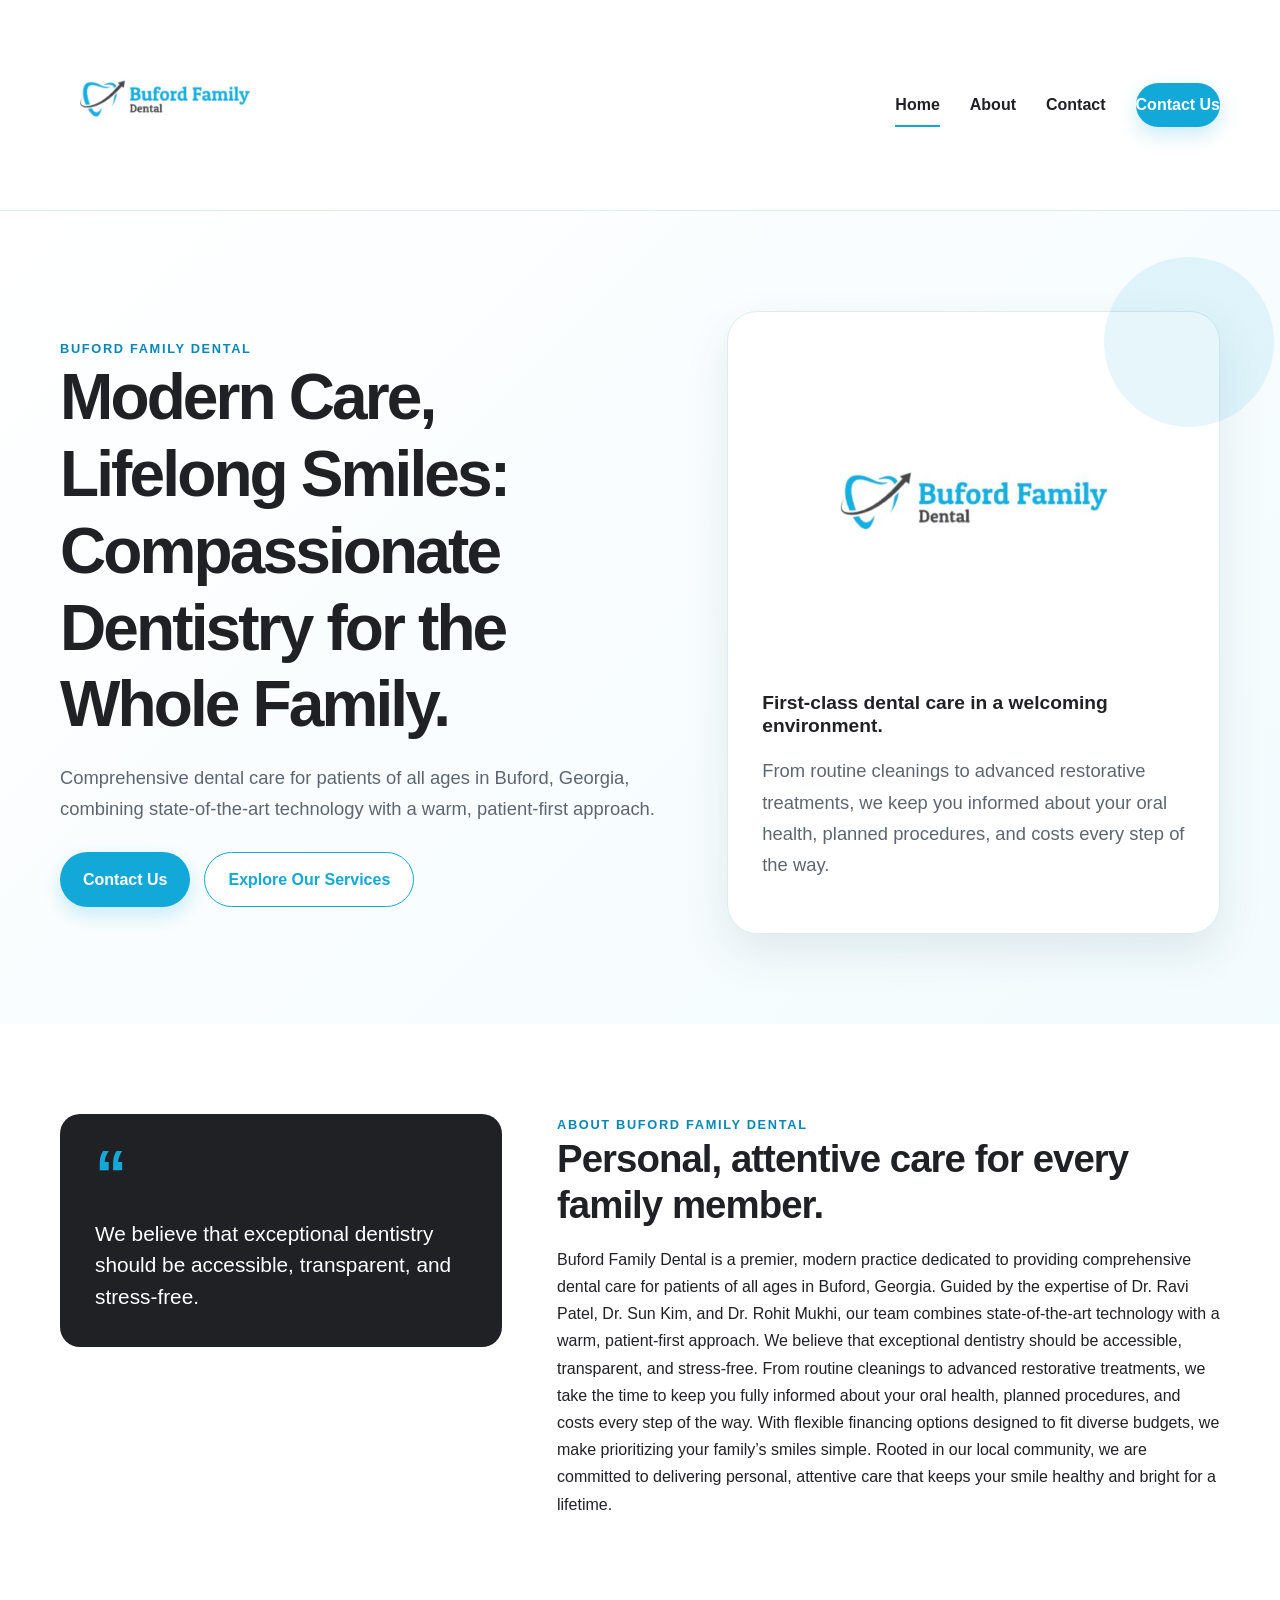
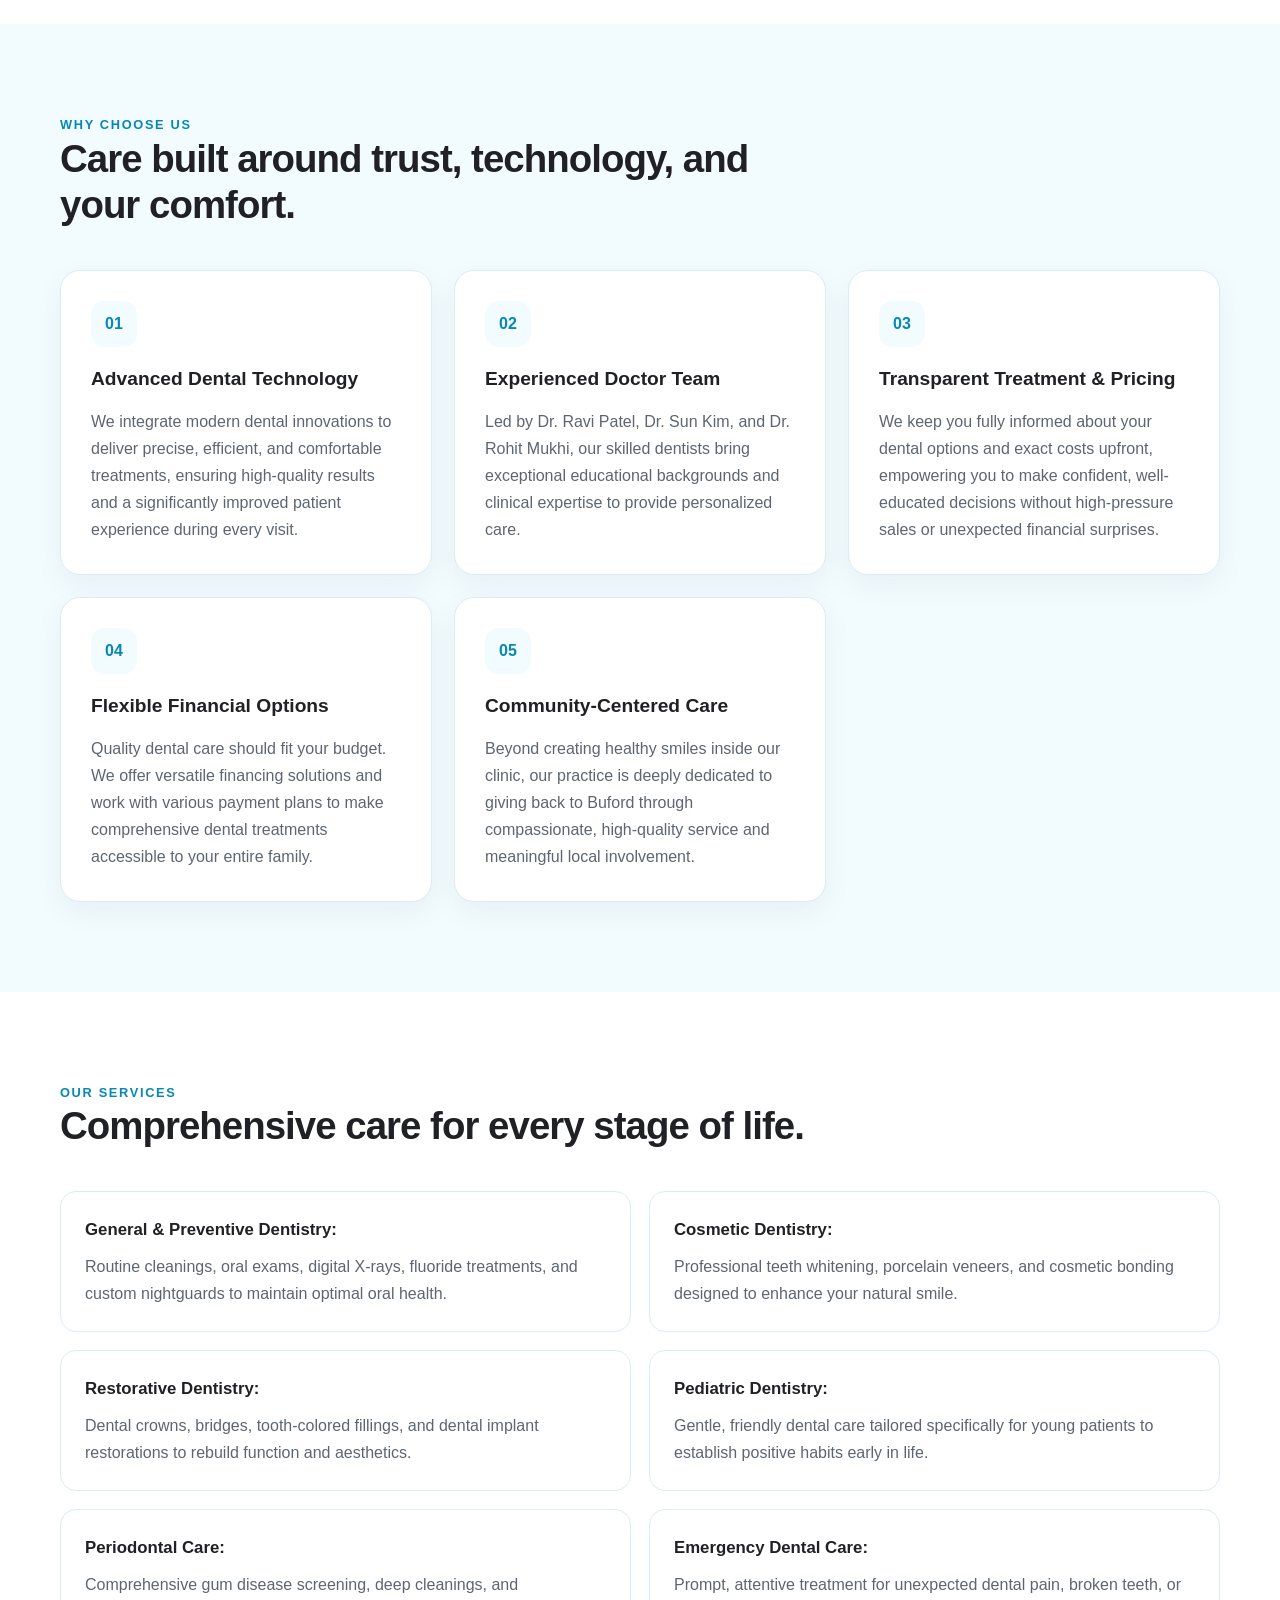
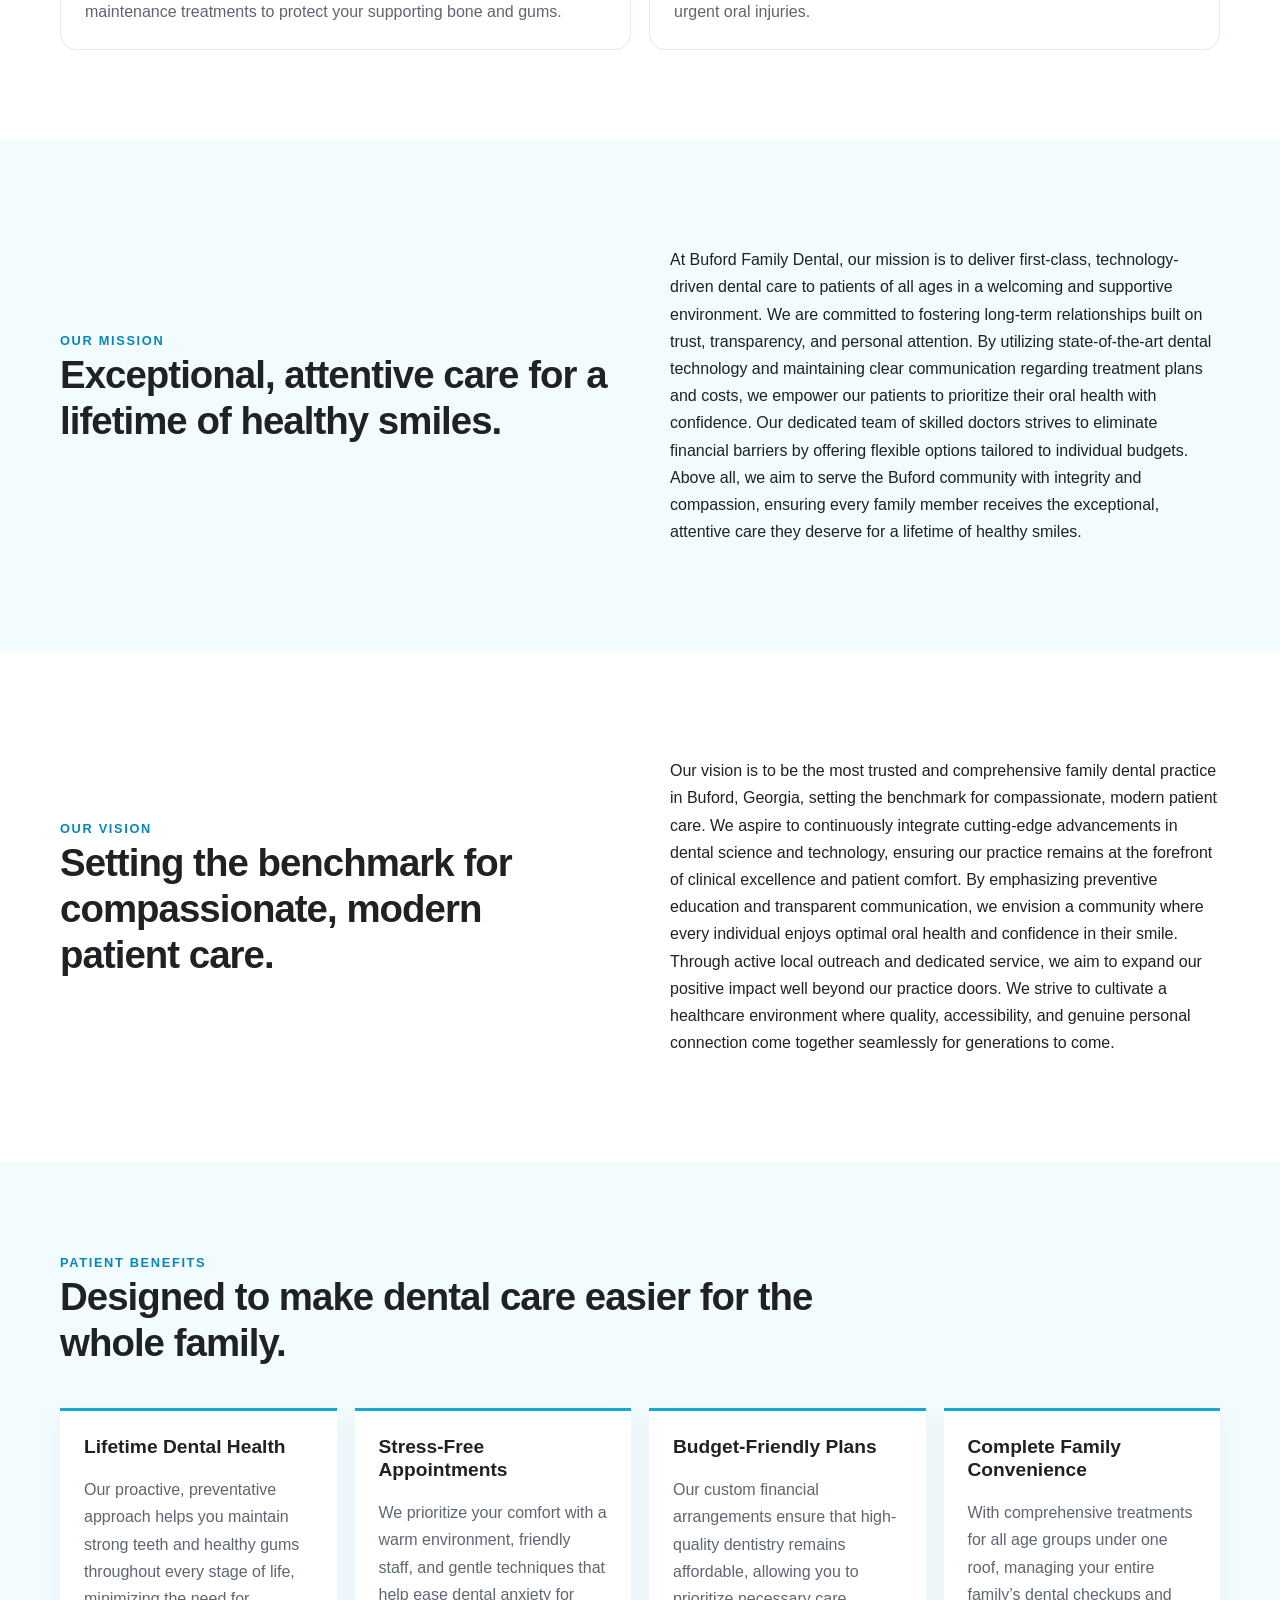
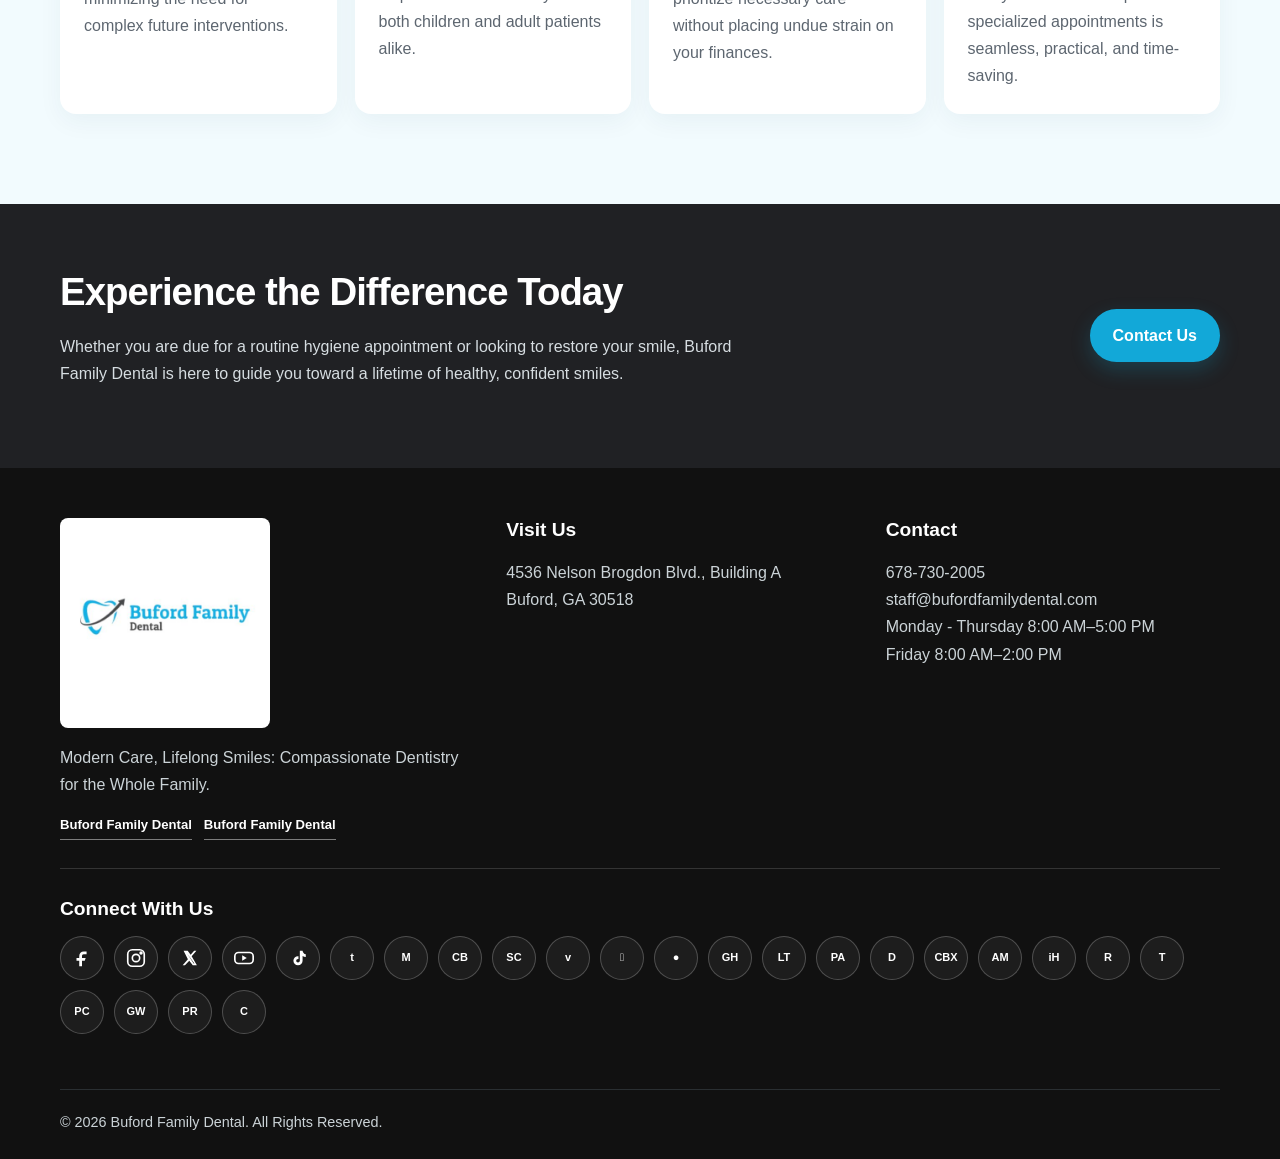
<file: index.html>
<!doctype html>
<html lang="en">
<head>
<meta charset="utf-8"><meta name="viewport" content="width=device-width,initial-scale=1">
<title>Buford Family Dental | Modern Care, Lifelong Smiles</title>
<meta name="description" content="Modern Care, Lifelong Smiles: Compassionate Dentistry for the Whole Family.">
<link rel="stylesheet" href="styles.css">
</head>
<body>
<header class="header"><div class="container nav"><a class="logo" href="index.html"><img src="assets/Buford Family Dental.jpg" alt="Buford Family Dental"></a><nav class="nav-links"><a class="active" href="index.html">Home</a><a href="about.html">About</a><a href="contact.html">Contact</a><a class="btn btn-primary" href="contact.html">Contact Us</a></nav></div></header>
<main>
<section class="hero"><div class="container hero-grid"><div><div class="eyebrow">Buford Family Dental</div><h1>Modern Care, Lifelong Smiles: Compassionate Dentistry for the Whole Family.</h1><p>Comprehensive dental care for patients of all ages in Buford, Georgia, combining state-of-the-art technology with a warm, patient-first approach.</p><div class="hero-actions"><a class="btn btn-primary" href="contact.html">Contact Us</a><a class="btn btn-outline" href="#services">Explore Our Services</a></div></div><div class="hero-card"><img class="logo-large" src="assets/Buford Family Dental.jpg" alt="Buford Family Dental logo"><h3>First-class dental care in a welcoming environment.</h3><p>From routine cleanings to advanced restorative treatments, we keep you informed about your oral health, planned procedures, and costs every step of the way.</p></div></div></section>
<section class="section"><div class="container about-intro"><div class="quote-card"><div class="mark">“</div><p>We believe that exceptional dentistry should be accessible, transparent, and stress-free.</p></div><div><div class="eyebrow">About Buford Family Dental</div><h2>Personal, attentive care for every family member.</h2><p>Buford Family Dental is a premier, modern practice dedicated to providing comprehensive dental care for patients of all ages in Buford, Georgia. Guided by the expertise of Dr. Ravi Patel, Dr. Sun Kim, and Dr. Rohit Mukhi, our team combines state-of-the-art technology with a warm, patient-first approach. We believe that exceptional dentistry should be accessible, transparent, and stress-free. From routine cleanings to advanced restorative treatments, we take the time to keep you fully informed about your oral health, planned procedures, and costs every step of the way. With flexible financing options designed to fit diverse budgets, we make prioritizing your family’s smiles simple. Rooted in our local community, we are committed to delivering personal, attentive care that keeps your smile healthy and bright for a lifetime.</p></div></div></section>
<section class="section section-soft"><div class="container"><div class="section-head"><div class="eyebrow">Why Choose Us</div><h2>Care built around trust, technology, and your comfort.</h2></div><div class="cards">
<div class="card"><div class="card-icon">01</div><h3>Advanced Dental Technology</h3><p>We integrate modern dental innovations to deliver precise, efficient, and comfortable treatments, ensuring high-quality results and a significantly improved patient experience during every visit.</p></div>
<div class="card"><div class="card-icon">02</div><h3>Experienced Doctor Team</h3><p>Led by Dr. Ravi Patel, Dr. Sun Kim, and Dr. Rohit Mukhi, our skilled dentists bring exceptional educational backgrounds and clinical expertise to provide personalized care.</p></div>
<div class="card"><div class="card-icon">03</div><h3>Transparent Treatment &amp; Pricing</h3><p>We keep you fully informed about your dental options and exact costs upfront, empowering you to make confident, well-educated decisions without high-pressure sales or unexpected financial surprises.</p></div>
<div class="card"><div class="card-icon">04</div><h3>Flexible Financial Options</h3><p>Quality dental care should fit your budget. We offer versatile financing solutions and work with various payment plans to make comprehensive dental treatments accessible to your entire family.</p></div>
<div class="card"><div class="card-icon">05</div><h3>Community-Centered Care</h3><p>Beyond creating healthy smiles inside our clinic, our practice is deeply dedicated to giving back to Buford through compassionate, high-quality service and meaningful local involvement.</p></div>
</div></div></section>
<section class="section" id="services"><div class="container"><div class="section-head"><div class="eyebrow">Our Services</div><h2>Comprehensive care for every stage of life.</h2></div><div class="service-grid">
<div class="service"><strong>General &amp; Preventive Dentistry:</strong><p>Routine cleanings, oral exams, digital X-rays, fluoride treatments, and custom nightguards to maintain optimal oral health.</p></div>
<div class="service"><strong>Cosmetic Dentistry:</strong><p>Professional teeth whitening, porcelain veneers, and cosmetic bonding designed to enhance your natural smile.</p></div>
<div class="service"><strong>Restorative Dentistry:</strong><p>Dental crowns, bridges, tooth-colored fillings, and dental implant restorations to rebuild function and aesthetics.</p></div>
<div class="service"><strong>Pediatric Dentistry:</strong><p>Gentle, friendly dental care tailored specifically for young patients to establish positive habits early in life.</p></div>
<div class="service"><strong>Periodontal Care:</strong><p>Comprehensive gum disease screening, deep cleanings, and maintenance treatments to protect your supporting bone and gums.</p></div>
<div class="service"><strong>Emergency Dental Care:</strong><p>Prompt, attentive treatment for unexpected dental pain, broken teeth, or urgent oral injuries.</p></div>
</div></div></section>
<section class="section section-soft"><div class="container split"><div><div class="eyebrow">Our Mission</div><h2>Exceptional, attentive care for a lifetime of healthy smiles.</h2></div><div><p>At Buford Family Dental, our mission is to deliver first-class, technology-driven dental care to patients of all ages in a welcoming and supportive environment. We are committed to fostering long-term relationships built on trust, transparency, and personal attention. By utilizing state-of-the-art dental technology and maintaining clear communication regarding treatment plans and costs, we empower our patients to prioritize their oral health with confidence. Our dedicated team of skilled doctors strives to eliminate financial barriers by offering flexible options tailored to individual budgets. Above all, we aim to serve the Buford community with integrity and compassion, ensuring every family member receives the exceptional, attentive care they deserve for a lifetime of healthy smiles.</p></div></div></section>
<section class="section"><div class="container split"><div><div class="eyebrow">Our Vision</div><h2>Setting the benchmark for compassionate, modern patient care.</h2></div><div><p>Our vision is to be the most trusted and comprehensive family dental practice in Buford, Georgia, setting the benchmark for compassionate, modern patient care. We aspire to continuously integrate cutting-edge advancements in dental science and technology, ensuring our practice remains at the forefront of clinical excellence and patient comfort. By emphasizing preventive education and transparent communication, we envision a community where every individual enjoys optimal oral health and confidence in their smile. Through active local outreach and dedicated service, we aim to expand our positive impact well beyond our practice doors. We strive to cultivate a healthcare environment where quality, accessibility, and genuine personal connection come together seamlessly for generations to come.</p></div></div></section>
<section class="section section-soft"><div class="container"><div class="section-head"><div class="eyebrow">Patient Benefits</div><h2>Designed to make dental care easier for the whole family.</h2></div><div class="benefit-grid">
<div class="benefit"><h3>Lifetime Dental Health</h3><p>Our proactive, preventative approach helps you maintain strong teeth and healthy gums throughout every stage of life, minimizing the need for complex future interventions.</p></div>
<div class="benefit"><h3>Stress-Free Appointments</h3><p>We prioritize your comfort with a warm environment, friendly staff, and gentle techniques that help ease dental anxiety for both children and adult patients alike.</p></div>
<div class="benefit"><h3>Budget-Friendly Plans</h3><p>Our custom financial arrangements ensure that high-quality dentistry remains affordable, allowing you to prioritize necessary care without placing undue strain on your finances.</p></div>
<div class="benefit"><h3>Complete Family Convenience</h3><p>With comprehensive treatments for all age groups under one roof, managing your entire family’s dental checkups and specialized appointments is seamless, practical, and time-saving.</p></div>
</div></div></section>
<section class="cta"><div class="container cta-row"><div><h2>Experience the Difference Today</h2><p>Whether you are due for a routine hygiene appointment or looking to restore your smile, Buford Family Dental is here to guide you toward a lifetime of healthy, confident smiles.</p></div><a class="btn btn-primary" href="contact.html">Contact Us</a></div></section>
</main>
<footer class="footer">
<div class="container footer-grid">
  <div class="footer-brand">
    <a href="https://github.com/bufordfamilydental" target="_blank" rel="noopener" aria-label="Buford Family Dental on GitHub"><img src="assets/Buford Family Dental.jpg" alt="Buford Family Dental" class="footer-logo"></a>
    <p>Modern Care, Lifelong Smiles: Compassionate Dentistry for the Whole Family.</p>
    <div class="brand-links"><a href="https://github.com/bufordfamilydental" target="_blank" rel="noopener">Buford Family Dental</a><a href="https://linktr.ee/bufordfamilydental" target="_blank" rel="noopener">Buford Family Dental</a></div>
  </div>
  <div><h3>Visit Us</h3><p>4536 Nelson Brogdon Blvd., Building A<br>Buford, GA 30518</p></div>
  <div><h3>Contact</h3><p><a href="tel:6787302005">678-730-2005</a><br><a href="mailto:staff@bufordfamilydental.com">staff@bufordfamilydental.com</a><br>Monday - Thursday 8:00 AM–5:00 PM<br>Friday 8:00 AM–2:00 PM</p></div>
</div>
<div class="container social-area">
  <h3>Connect With Us</h3>
  <div class="social-links">
    <a href="https://www.facebook.com/BufordFamilyDental" target="_blank" rel="noopener" aria-label="Facebook" title="Facebook"><svg width="22" height="22" viewBox="0 0 24 24" aria-hidden="true"><path d="M14 8h3V5h-3c-3 0-5 2-5 5v2H6v3h3v6h3v-6h3l1-3h-4v-2c0-1 .4-2 2-2Z"/></svg></a>
    <a href="https://www.instagram.com/bufordfamilydental/" target="_blank" rel="noopener" aria-label="Instagram" title="Instagram"><svg width="22" height="22" viewBox="0 0 24 24" aria-hidden="true"><rect x="3" y="3" width="18" height="18" rx="5"/><circle cx="12" cy="12" r="4"/><circle cx="17.5" cy="6.5" r="1"/></svg></a>
    <a href="https://x.com/bufordfamilydds" target="_blank" rel="noopener" aria-label="X" title="X"><svg width="22" height="22" viewBox="0 0 24 24" aria-hidden="true"><path d="M5 4h4.5l3.2 4.5L16.5 4H19l-5.2 6.1L19.5 20H15l-3.8-5.1L6.5 20H4l5.7-6.7L5 4Zm3.1 2 7.9 12h.8L8 6h.1Z"/></svg></a>
    <a href="https://www.youtube.com/@bufordfamilydental867" target="_blank" rel="noopener" aria-label="YouTube" title="YouTube"><svg width="22" height="22" viewBox="0 0 24 24" aria-hidden="true"><rect x="2" y="6" width="20" height="12" rx="4"/><path d="m10 9 5 3-5 3V9Z"/></svg></a>
    <a href="https://www.tiktok.com/@buford.family.dental?_t=8iYwfQRMQAj&_r=1" target="_blank" rel="noopener" aria-label="TikTok" title="TikTok"><svg width="22" height="22" viewBox="0 0 24 24" aria-hidden="true"><path d="M14 4h3c.3 2 1.5 3.5 3.5 4v3c-1.3-.1-2.5-.5-3.5-1.2V15a5 5 0 1 1-5-5h.5v3H12a2 2 0 1 0 2 2V4Z"/></svg></a>
    <a href="https://bufordfamilydental.tumblr.com/" target="_blank" rel="noopener" aria-label="Tumblr" title="Tumblr"><span>t</span></a>
    <a href="https://medium.com/@buforddental11/about" target="_blank" rel="noopener" aria-label="Medium" title="Medium"><span>M</span></a>
    <a href="https://www.crunchbase.com/organization/buford-family-dental-3fd0" target="_blank" rel="noopener" aria-label="Crunchbase" title="Crunchbase"><span>CB</span></a>
    <a href="https://soundcloud.com/buford-family-dental" target="_blank" rel="noopener" aria-label="SoundCloud" title="SoundCloud"><span>SC</span></a>
    <a href="https://vimeo.com/bufordfamilydental" target="_blank" rel="noopener" aria-label="Vimeo" title="Vimeo"><span>v</span></a>
    <a href="https://podcasts.apple.com/us/podcast/id6796628203" target="_blank" rel="noopener" aria-label="Apple Podcasts" title="Apple Podcasts"><span></span></a>
    <a href="https://open.spotify.com/show/033YVxmJT6SShnfQ3O5tA9" target="_blank" rel="noopener" aria-label="Spotify" title="Spotify"><span>●</span></a>
    <a href="https://github.com/bufordfamilydental" target="_blank" rel="noopener" aria-label="GitHub" title="GitHub"><span>GH</span></a>
    <a href="https://linktr.ee/bufordfamilydental" target="_blank" rel="noopener" aria-label="Linktree" title="Linktree"><span>LT</span></a>
    <a href="https://podcastaddict.com/podcast/buford-family-dental/7123782" target="_blank" rel="noopener" aria-label="Podcast Addict" title="Podcast Addict"><span>PA</span></a>
    <a href="https://www.deezer.com/show/1003446042" target="_blank" rel="noopener" aria-label="Deezer" title="Deezer"><span>D</span></a>
    <a href="https://castbox.fm/channel/id7341001" target="_blank" rel="noopener" aria-label="Castbox" title="Castbox"><span>CBX</span></a>
    <a href="https://music.amazon.com/podcasts/ca9a9056-f583-49a9-871e-95a86dad98af" target="_blank" rel="noopener" aria-label="Amazon Music" title="Amazon Music"><span>AM</span></a>
    <a href="https://iheart.com/podcast/339982386" target="_blank" rel="noopener" aria-label="iHeart" title="iHeart"><span>iH</span></a>
    <a href="https://rephonic.com/podcasts/buford-family-dental" target="_blank" rel="noopener" aria-label="Rephonic" title="Rephonic"><span>R</span></a>
    <a href="https://tunein.com/radio/p4786897/" target="_blank" rel="noopener" aria-label="TuneIn" title="TuneIn"><span>T</span></a>
    <a href="https://pocketcasts.com/podcast/buford-family-dental/5ace9ea0-73df-013f-aeb1-0e76ff9c8f21" target="_blank" rel="noopener" aria-label="Pocket Casts" title="Pocket Casts"><span>PC</span></a>
    <a href="https://www.gweb.com/author/bufordfamilydental/" target="_blank" rel="noopener" aria-label="GWeb" title="GWeb"><span>GW</span></a>
    <a href="https://www.prlog.org/13162543-buford-family-dental-focuses-on-patient-education-ahead-of-implant-procedures.html" target="_blank" rel="noopener" aria-label="PRLog" title="PRLog"><span>PR</span></a>
    <a href="https://carrd.com/" target="_blank" rel="noopener" aria-label="Carrd" title="Carrd"><span>C</span></a>
  </div>
</div>
<div class="container footer-bottom">© 2026 Buford Family Dental. All Rights Reserved.</div>
</footer>
</body></html>
</file>
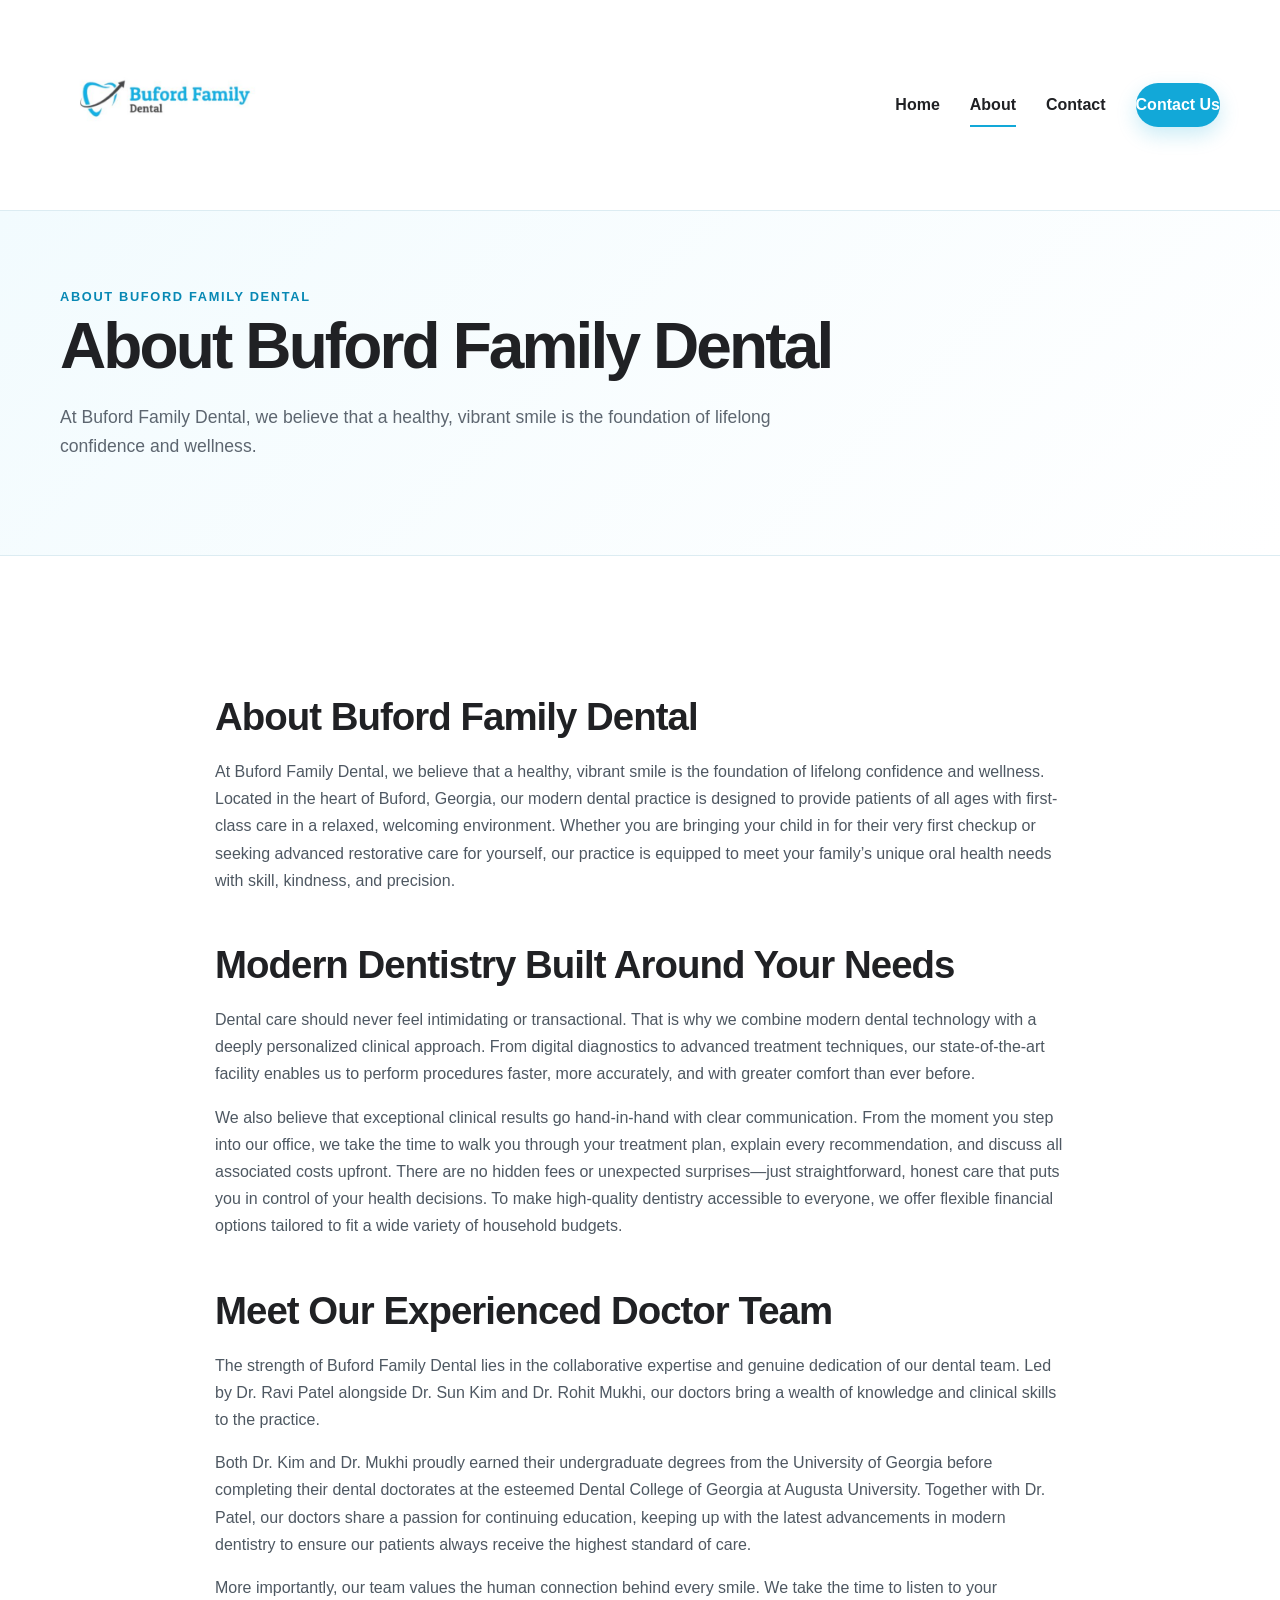
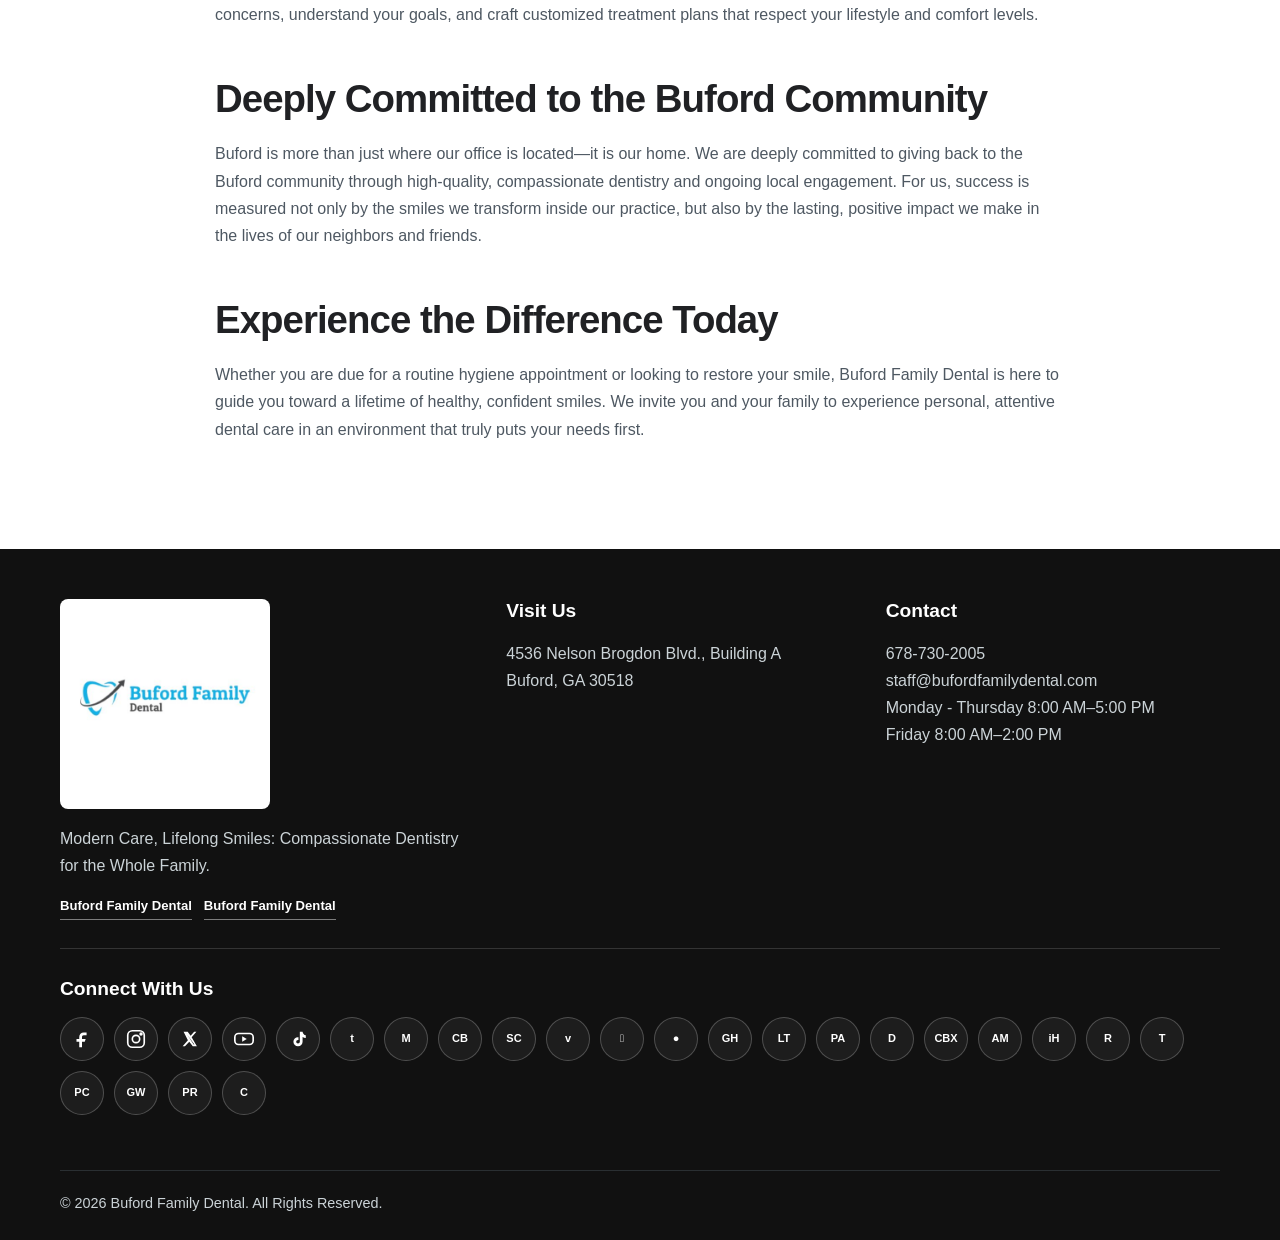
<file: about.html>
<!doctype html>
<html lang="en">
<head>
<meta charset="utf-8"><meta name="viewport" content="width=device-width,initial-scale=1">
<title>About Buford Family Dental | Modern Dentistry</title>
<meta name="description" content="Learn about Buford Family Dental, our experienced doctor team, modern approach, and commitment to the Buford community.">
<link rel="stylesheet" href="styles.css">
</head>
<body>
<header class="header"><div class="container nav"><a class="logo" href="index.html"><img src="assets/Buford Family Dental.jpg" alt="Buford Family Dental"></a><nav class="nav-links"><a href="index.html">Home</a><a class="active" href="about.html">About</a><a href="contact.html">Contact</a><a class="btn btn-primary" href="contact.html">Contact Us</a></nav></div></header>
<main>
<section class="page-hero"><div class="container"><div class="eyebrow">About Buford Family Dental</div><h1>About Buford Family Dental</h1><p>At Buford Family Dental, we believe that a healthy, vibrant smile is the foundation of lifelong confidence and wellness.</p></div></section>
<section class="section"><div class="container content"><h2>About Buford Family Dental</h2><p>At Buford Family Dental, we believe that a healthy, vibrant smile is the foundation of lifelong confidence and wellness. Located in the heart of Buford, Georgia, our modern dental practice is designed to provide patients of all ages with first-class care in a relaxed, welcoming environment. Whether you are bringing your child in for their very first checkup or seeking advanced restorative care for yourself, our practice is equipped to meet your family’s unique oral health needs with skill, kindness, and precision.</p>
<h2>Modern Dentistry Built Around Your Needs</h2><p>Dental care should never feel intimidating or transactional. That is why we combine modern dental technology with a deeply personalized clinical approach. From digital diagnostics to advanced treatment techniques, our state-of-the-art facility enables us to perform procedures faster, more accurately, and with greater comfort than ever before.</p><p>We also believe that exceptional clinical results go hand-in-hand with clear communication. From the moment you step into our office, we take the time to walk you through your treatment plan, explain every recommendation, and discuss all associated costs upfront. There are no hidden fees or unexpected surprises—just straightforward, honest care that puts you in control of your health decisions. To make high-quality dentistry accessible to everyone, we offer flexible financial options tailored to fit a wide variety of household budgets.</p>
<h2>Meet Our Experienced Doctor Team</h2><p>The strength of Buford Family Dental lies in the collaborative expertise and genuine dedication of our dental team. Led by Dr. Ravi Patel alongside Dr. Sun Kim and Dr. Rohit Mukhi, our doctors bring a wealth of knowledge and clinical skills to the practice.</p><p>Both Dr. Kim and Dr. Mukhi proudly earned their undergraduate degrees from the University of Georgia before completing their dental doctorates at the esteemed Dental College of Georgia at Augusta University. Together with Dr. Patel, our doctors share a passion for continuing education, keeping up with the latest advancements in modern dentistry to ensure our patients always receive the highest standard of care.</p><p>More importantly, our team values the human connection behind every smile. We take the time to listen to your concerns, understand your goals, and craft customized treatment plans that respect your lifestyle and comfort levels.</p>
<h2>Deeply Committed to the Buford Community</h2><p>Buford is more than just where our office is located—it is our home. We are deeply committed to giving back to the Buford community through high-quality, compassionate dentistry and ongoing local engagement. For us, success is measured not only by the smiles we transform inside our practice, but also by the lasting, positive impact we make in the lives of our neighbors and friends.</p>
<h2>Experience the Difference Today</h2><p>Whether you are due for a routine hygiene appointment or looking to restore your smile, Buford Family Dental is here to guide you toward a lifetime of healthy, confident smiles. We invite you and your family to experience personal, attentive dental care in an environment that truly puts your needs first.</p></div></section>
</main>
<footer class="footer">
<div class="container footer-grid">
  <div class="footer-brand">
    <a href="https://github.com/bufordfamilydental" target="_blank" rel="noopener" aria-label="Buford Family Dental on GitHub"><img src="assets/Buford Family Dental.jpg" alt="Buford Family Dental" class="footer-logo"></a>
    <p>Modern Care, Lifelong Smiles: Compassionate Dentistry for the Whole Family.</p>
    <div class="brand-links"><a href="https://github.com/bufordfamilydental" target="_blank" rel="noopener">Buford Family Dental</a><a href="https://linktr.ee/bufordfamilydental" target="_blank" rel="noopener">Buford Family Dental</a></div>
  </div>
  <div><h3>Visit Us</h3><p>4536 Nelson Brogdon Blvd., Building A<br>Buford, GA 30518</p></div>
  <div><h3>Contact</h3><p><a href="tel:6787302005">678-730-2005</a><br><a href="mailto:staff@bufordfamilydental.com">staff@bufordfamilydental.com</a><br>Monday - Thursday 8:00 AM–5:00 PM<br>Friday 8:00 AM–2:00 PM</p></div>
</div>
<div class="container social-area">
  <h3>Connect With Us</h3>
  <div class="social-links">
    <a href="https://www.facebook.com/BufordFamilyDental" target="_blank" rel="noopener" aria-label="Facebook" title="Facebook"><svg width="22" height="22" viewBox="0 0 24 24" aria-hidden="true"><path d="M14 8h3V5h-3c-3 0-5 2-5 5v2H6v3h3v6h3v-6h3l1-3h-4v-2c0-1 .4-2 2-2Z"/></svg></a>
    <a href="https://www.instagram.com/bufordfamilydental/" target="_blank" rel="noopener" aria-label="Instagram" title="Instagram"><svg width="22" height="22" viewBox="0 0 24 24" aria-hidden="true"><rect x="3" y="3" width="18" height="18" rx="5"/><circle cx="12" cy="12" r="4"/><circle cx="17.5" cy="6.5" r="1"/></svg></a>
    <a href="https://x.com/bufordfamilydds" target="_blank" rel="noopener" aria-label="X" title="X"><svg width="22" height="22" viewBox="0 0 24 24" aria-hidden="true"><path d="M5 4h4.5l3.2 4.5L16.5 4H19l-5.2 6.1L19.5 20H15l-3.8-5.1L6.5 20H4l5.7-6.7L5 4Zm3.1 2 7.9 12h.8L8 6h.1Z"/></svg></a>
    <a href="https://www.youtube.com/@bufordfamilydental867" target="_blank" rel="noopener" aria-label="YouTube" title="YouTube"><svg width="22" height="22" viewBox="0 0 24 24" aria-hidden="true"><rect x="2" y="6" width="20" height="12" rx="4"/><path d="m10 9 5 3-5 3V9Z"/></svg></a>
    <a href="https://www.tiktok.com/@buford.family.dental?_t=8iYwfQRMQAj&_r=1" target="_blank" rel="noopener" aria-label="TikTok" title="TikTok"><svg width="22" height="22" viewBox="0 0 24 24" aria-hidden="true"><path d="M14 4h3c.3 2 1.5 3.5 3.5 4v3c-1.3-.1-2.5-.5-3.5-1.2V15a5 5 0 1 1-5-5h.5v3H12a2 2 0 1 0 2 2V4Z"/></svg></a>
    <a href="https://bufordfamilydental.tumblr.com/" target="_blank" rel="noopener" aria-label="Tumblr" title="Tumblr"><span>t</span></a>
    <a href="https://medium.com/@buforddental11/about" target="_blank" rel="noopener" aria-label="Medium" title="Medium"><span>M</span></a>
    <a href="https://www.crunchbase.com/organization/buford-family-dental-3fd0" target="_blank" rel="noopener" aria-label="Crunchbase" title="Crunchbase"><span>CB</span></a>
    <a href="https://soundcloud.com/buford-family-dental" target="_blank" rel="noopener" aria-label="SoundCloud" title="SoundCloud"><span>SC</span></a>
    <a href="https://vimeo.com/bufordfamilydental" target="_blank" rel="noopener" aria-label="Vimeo" title="Vimeo"><span>v</span></a>
    <a href="https://podcasts.apple.com/us/podcast/id6796628203" target="_blank" rel="noopener" aria-label="Apple Podcasts" title="Apple Podcasts"><span></span></a>
    <a href="https://open.spotify.com/show/033YVxmJT6SShnfQ3O5tA9" target="_blank" rel="noopener" aria-label="Spotify" title="Spotify"><span>●</span></a>
    <a href="https://github.com/bufordfamilydental" target="_blank" rel="noopener" aria-label="GitHub" title="GitHub"><span>GH</span></a>
    <a href="https://linktr.ee/bufordfamilydental" target="_blank" rel="noopener" aria-label="Linktree" title="Linktree"><span>LT</span></a>
    <a href="https://podcastaddict.com/podcast/buford-family-dental/7123782" target="_blank" rel="noopener" aria-label="Podcast Addict" title="Podcast Addict"><span>PA</span></a>
    <a href="https://www.deezer.com/show/1003446042" target="_blank" rel="noopener" aria-label="Deezer" title="Deezer"><span>D</span></a>
    <a href="https://castbox.fm/channel/id7341001" target="_blank" rel="noopener" aria-label="Castbox" title="Castbox"><span>CBX</span></a>
    <a href="https://music.amazon.com/podcasts/ca9a9056-f583-49a9-871e-95a86dad98af" target="_blank" rel="noopener" aria-label="Amazon Music" title="Amazon Music"><span>AM</span></a>
    <a href="https://iheart.com/podcast/339982386" target="_blank" rel="noopener" aria-label="iHeart" title="iHeart"><span>iH</span></a>
    <a href="https://rephonic.com/podcasts/buford-family-dental" target="_blank" rel="noopener" aria-label="Rephonic" title="Rephonic"><span>R</span></a>
    <a href="https://tunein.com/radio/p4786897/" target="_blank" rel="noopener" aria-label="TuneIn" title="TuneIn"><span>T</span></a>
    <a href="https://pocketcasts.com/podcast/buford-family-dental/5ace9ea0-73df-013f-aeb1-0e76ff9c8f21" target="_blank" rel="noopener" aria-label="Pocket Casts" title="Pocket Casts"><span>PC</span></a>
    <a href="https://www.gweb.com/author/bufordfamilydental/" target="_blank" rel="noopener" aria-label="GWeb" title="GWeb"><span>GW</span></a>
    <a href="https://www.prlog.org/13162543-buford-family-dental-focuses-on-patient-education-ahead-of-implant-procedures.html" target="_blank" rel="noopener" aria-label="PRLog" title="PRLog"><span>PR</span></a>
    <a href="https://carrd.com/" target="_blank" rel="noopener" aria-label="Carrd" title="Carrd"><span>C</span></a>
  </div>
</div>
<div class="container footer-bottom">© 2026 Buford Family Dental. All Rights Reserved.</div>
</footer>
</body></html>
</file>
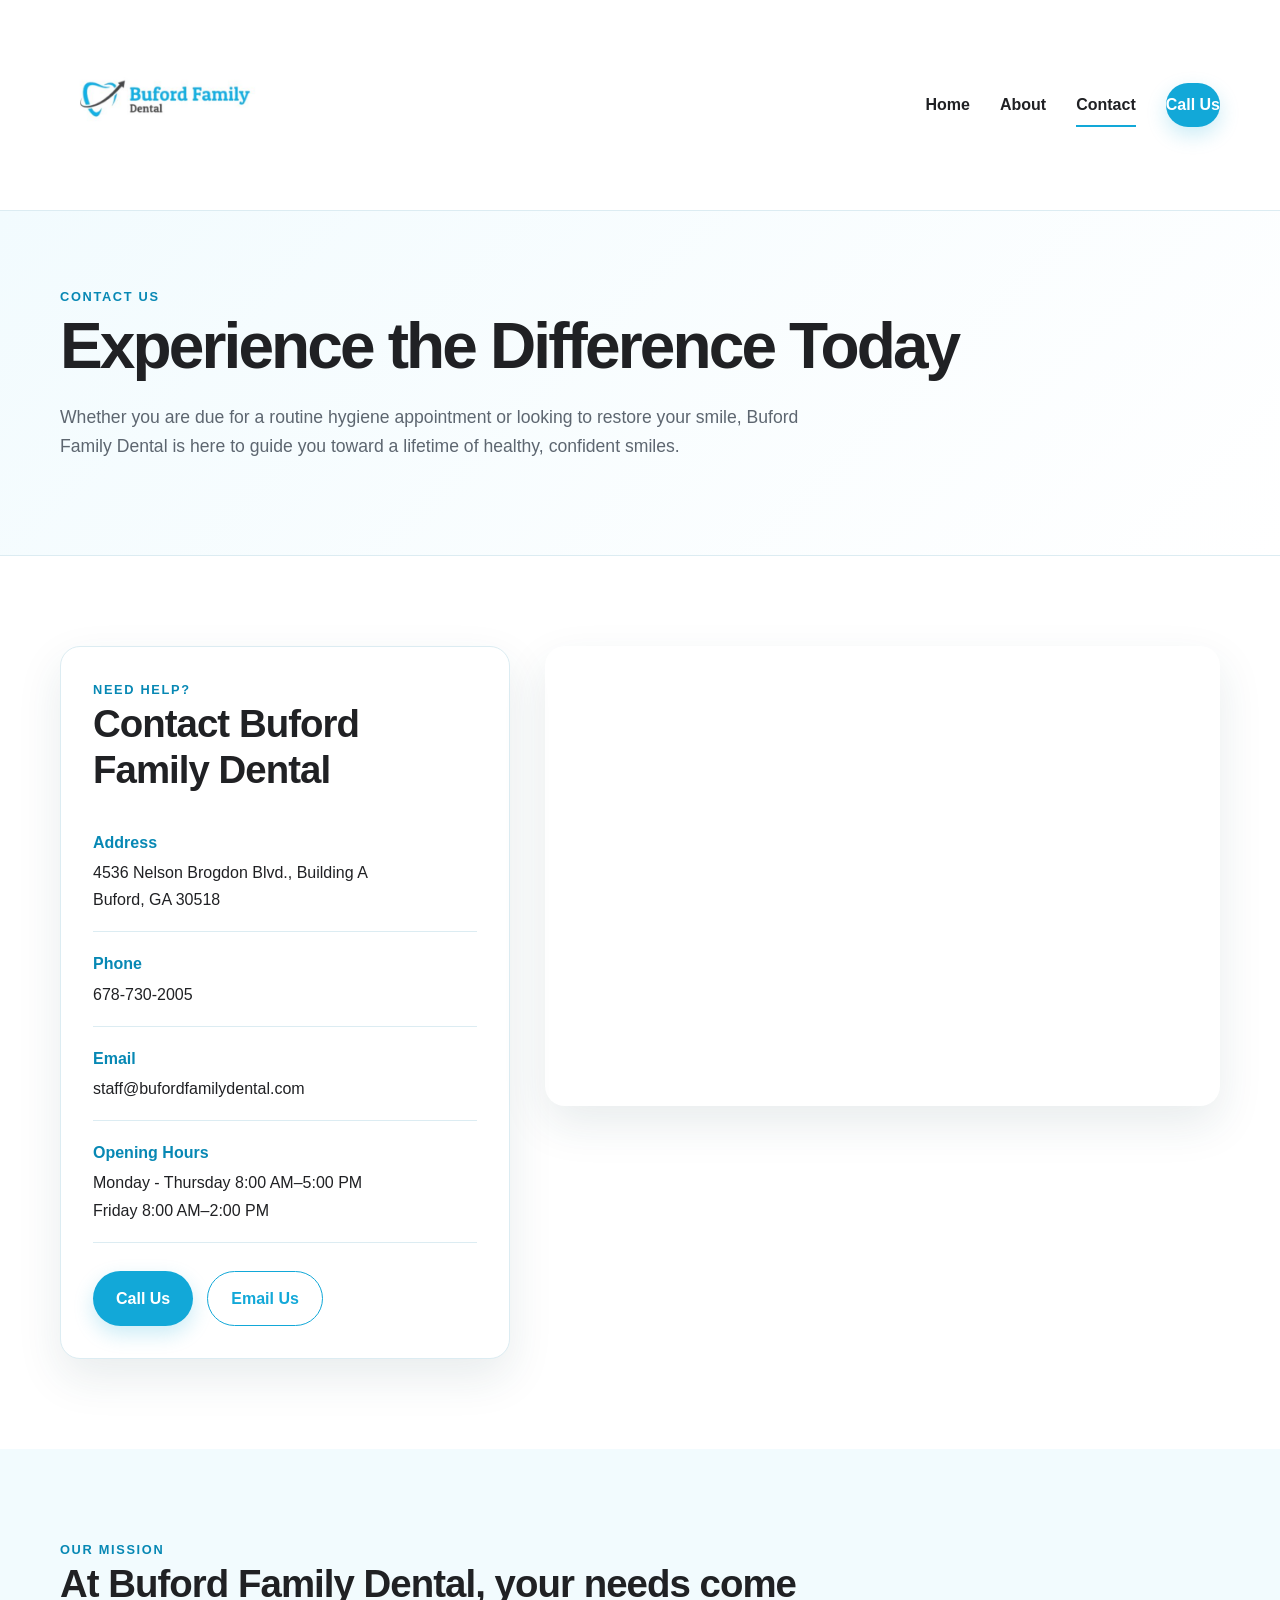
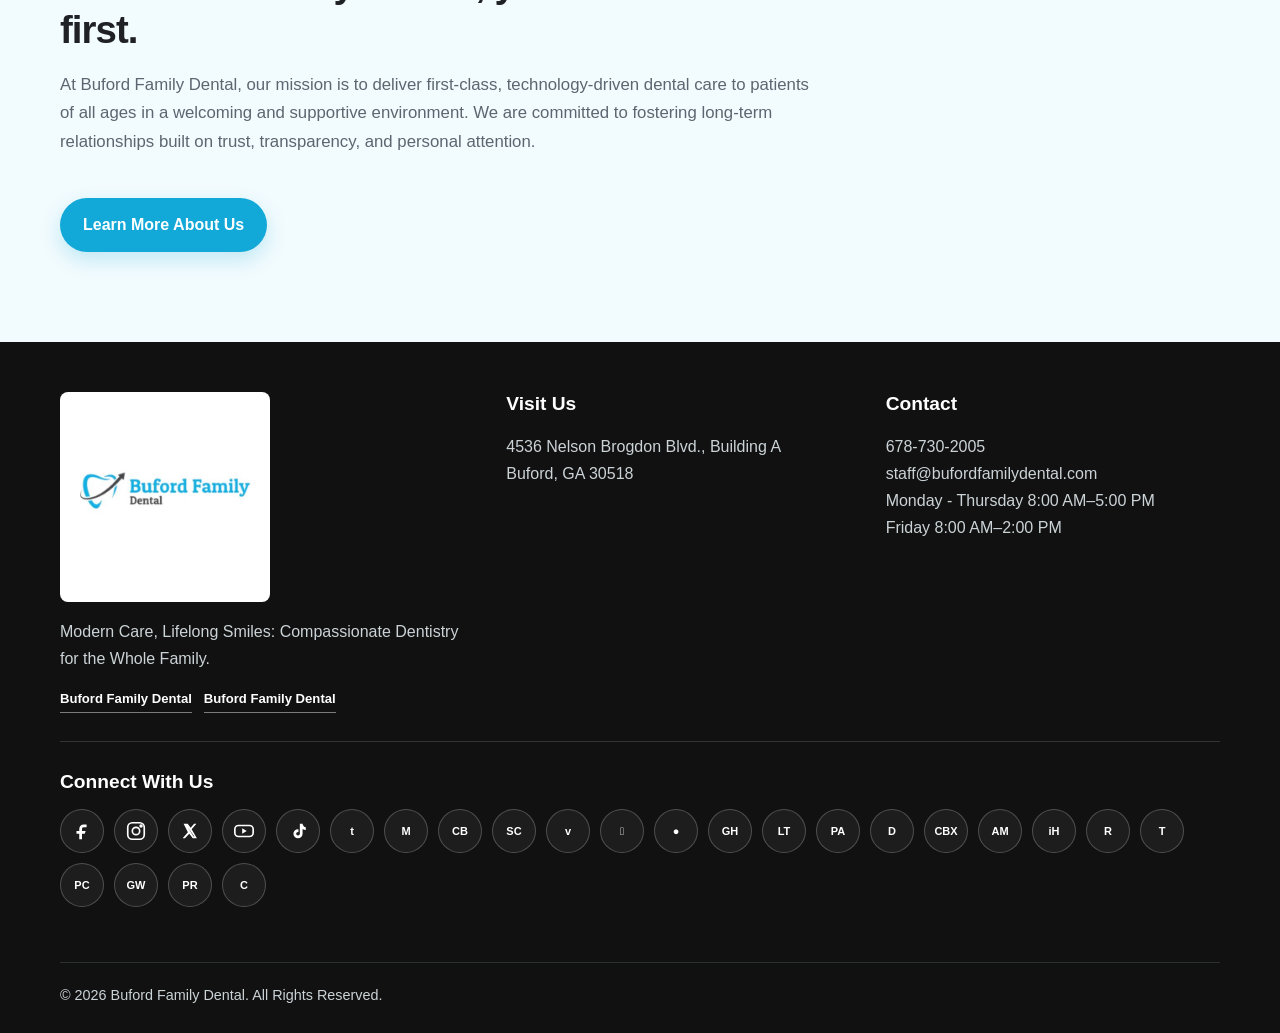
<file: contact.html>
<!doctype html>
<html lang="en">
<head>
<meta charset="utf-8"><meta name="viewport" content="width=device-width,initial-scale=1">
<title>Contact Buford Family Dental | Buford, Georgia</title>
<meta name="description" content="Contact Buford Family Dental in Buford, Georgia. Find our address, phone number, email, opening hours, and directions.">
<link rel="stylesheet" href="styles.css">
</head>
<body>
<header class="header"><div class="container nav"><a class="logo" href="index.html"><img src="assets/Buford Family Dental.jpg" alt="Buford Family Dental"></a><nav class="nav-links"><a href="index.html">Home</a><a href="about.html">About</a><a class="active" href="contact.html">Contact</a><a class="btn btn-primary" href="tel:6787302005">Call Us</a></nav></div></header>
<main>
<section class="page-hero"><div class="container"><div class="eyebrow">Contact Us</div><h1>Experience the Difference Today</h1><p>Whether you are due for a routine hygiene appointment or looking to restore your smile, Buford Family Dental is here to guide you toward a lifetime of healthy, confident smiles.</p></div></section>
<section class="section"><div class="container contact-grid"><div class="contact-card"><div class="eyebrow">Need Help?</div><h2>Contact Buford Family Dental</h2><div class="contact-item"><strong>Address</strong><a href="https://maps.google.com/?q=4536+Nelson+Brogdon+Blvd+Building+A+Buford+GA+30518" target="_blank" rel="noopener">4536 Nelson Brogdon Blvd., Building A<br>Buford, GA 30518</a></div><div class="contact-item"><strong>Phone</strong><a href="tel:6787302005">678-730-2005</a></div><div class="contact-item"><strong>Email</strong><a href="mailto:staff@bufordfamilydental.com">staff@bufordfamilydental.com</a></div><div class="contact-item"><strong>Opening Hours</strong>Monday - Thursday 8:00 AM–5:00 PM<br>Friday 8:00 AM–2:00 PM</div><div class="hero-actions"><a class="btn btn-primary" href="tel:6787302005">Call Us</a><a class="btn btn-outline" href="mailto:staff@bufordfamilydental.com">Email Us</a></div></div><div><iframe class="map" title="Map showing Buford Family Dental in Buford, Georgia" src="https://www.google.com/maps?q=4536+Nelson+Brogdon+Blvd+Building+A+Buford+GA+30518&output=embed" loading="lazy"></iframe></div></div></section>
<section class="section section-soft"><div class="container"><div class="section-head"><div class="eyebrow">Our Mission</div><h2>At Buford Family Dental, your needs come first.</h2><p>At Buford Family Dental, our mission is to deliver first-class, technology-driven dental care to patients of all ages in a welcoming and supportive environment. We are committed to fostering long-term relationships built on trust, transparency, and personal attention.</p></div><a class="btn btn-primary" href="about.html">Learn More About Us</a></div></section>
</main>
<footer class="footer">
<div class="container footer-grid">
  <div class="footer-brand">
    <a href="https://github.com/bufordfamilydental" target="_blank" rel="noopener" aria-label="Buford Family Dental on GitHub"><img src="assets/Buford Family Dental.jpg" alt="Buford Family Dental" class="footer-logo"></a>
    <p>Modern Care, Lifelong Smiles: Compassionate Dentistry for the Whole Family.</p>
    <div class="brand-links"><a href="https://github.com/bufordfamilydental" target="_blank" rel="noopener">Buford Family Dental</a><a href="https://linktr.ee/bufordfamilydental" target="_blank" rel="noopener">Buford Family Dental</a></div>
  </div>
  <div><h3>Visit Us</h3><p>4536 Nelson Brogdon Blvd., Building A<br>Buford, GA 30518</p></div>
  <div><h3>Contact</h3><p><a href="tel:6787302005">678-730-2005</a><br><a href="mailto:staff@bufordfamilydental.com">staff@bufordfamilydental.com</a><br>Monday - Thursday 8:00 AM–5:00 PM<br>Friday 8:00 AM–2:00 PM</p></div>
</div>
<div class="container social-area">
  <h3>Connect With Us</h3>
  <div class="social-links">
    <a href="https://www.facebook.com/BufordFamilyDental" target="_blank" rel="noopener" aria-label="Facebook" title="Facebook"><svg width="22" height="22" viewBox="0 0 24 24" aria-hidden="true"><path d="M14 8h3V5h-3c-3 0-5 2-5 5v2H6v3h3v6h3v-6h3l1-3h-4v-2c0-1 .4-2 2-2Z"/></svg></a>
    <a href="https://www.instagram.com/bufordfamilydental/" target="_blank" rel="noopener" aria-label="Instagram" title="Instagram"><svg width="22" height="22" viewBox="0 0 24 24" aria-hidden="true"><rect x="3" y="3" width="18" height="18" rx="5"/><circle cx="12" cy="12" r="4"/><circle cx="17.5" cy="6.5" r="1"/></svg></a>
    <a href="https://x.com/bufordfamilydds" target="_blank" rel="noopener" aria-label="X" title="X"><svg width="22" height="22" viewBox="0 0 24 24" aria-hidden="true"><path d="M5 4h4.5l3.2 4.5L16.5 4H19l-5.2 6.1L19.5 20H15l-3.8-5.1L6.5 20H4l5.7-6.7L5 4Zm3.1 2 7.9 12h.8L8 6h.1Z"/></svg></a>
    <a href="https://www.youtube.com/@bufordfamilydental867" target="_blank" rel="noopener" aria-label="YouTube" title="YouTube"><svg width="22" height="22" viewBox="0 0 24 24" aria-hidden="true"><rect x="2" y="6" width="20" height="12" rx="4"/><path d="m10 9 5 3-5 3V9Z"/></svg></a>
    <a href="https://www.tiktok.com/@buford.family.dental?_t=8iYwfQRMQAj&_r=1" target="_blank" rel="noopener" aria-label="TikTok" title="TikTok"><svg width="22" height="22" viewBox="0 0 24 24" aria-hidden="true"><path d="M14 4h3c.3 2 1.5 3.5 3.5 4v3c-1.3-.1-2.5-.5-3.5-1.2V15a5 5 0 1 1-5-5h.5v3H12a2 2 0 1 0 2 2V4Z"/></svg></a>
    <a href="https://bufordfamilydental.tumblr.com/" target="_blank" rel="noopener" aria-label="Tumblr" title="Tumblr"><span>t</span></a>
    <a href="https://medium.com/@buforddental11/about" target="_blank" rel="noopener" aria-label="Medium" title="Medium"><span>M</span></a>
    <a href="https://www.crunchbase.com/organization/buford-family-dental-3fd0" target="_blank" rel="noopener" aria-label="Crunchbase" title="Crunchbase"><span>CB</span></a>
    <a href="https://soundcloud.com/buford-family-dental" target="_blank" rel="noopener" aria-label="SoundCloud" title="SoundCloud"><span>SC</span></a>
    <a href="https://vimeo.com/bufordfamilydental" target="_blank" rel="noopener" aria-label="Vimeo" title="Vimeo"><span>v</span></a>
    <a href="https://podcasts.apple.com/us/podcast/id6796628203" target="_blank" rel="noopener" aria-label="Apple Podcasts" title="Apple Podcasts"><span></span></a>
    <a href="https://open.spotify.com/show/033YVxmJT6SShnfQ3O5tA9" target="_blank" rel="noopener" aria-label="Spotify" title="Spotify"><span>●</span></a>
    <a href="https://github.com/bufordfamilydental" target="_blank" rel="noopener" aria-label="GitHub" title="GitHub"><span>GH</span></a>
    <a href="https://linktr.ee/bufordfamilydental" target="_blank" rel="noopener" aria-label="Linktree" title="Linktree"><span>LT</span></a>
    <a href="https://podcastaddict.com/podcast/buford-family-dental/7123782" target="_blank" rel="noopener" aria-label="Podcast Addict" title="Podcast Addict"><span>PA</span></a>
    <a href="https://www.deezer.com/show/1003446042" target="_blank" rel="noopener" aria-label="Deezer" title="Deezer"><span>D</span></a>
    <a href="https://castbox.fm/channel/id7341001" target="_blank" rel="noopener" aria-label="Castbox" title="Castbox"><span>CBX</span></a>
    <a href="https://music.amazon.com/podcasts/ca9a9056-f583-49a9-871e-95a86dad98af" target="_blank" rel="noopener" aria-label="Amazon Music" title="Amazon Music"><span>AM</span></a>
    <a href="https://iheart.com/podcast/339982386" target="_blank" rel="noopener" aria-label="iHeart" title="iHeart"><span>iH</span></a>
    <a href="https://rephonic.com/podcasts/buford-family-dental" target="_blank" rel="noopener" aria-label="Rephonic" title="Rephonic"><span>R</span></a>
    <a href="https://tunein.com/radio/p4786897/" target="_blank" rel="noopener" aria-label="TuneIn" title="TuneIn"><span>T</span></a>
    <a href="https://pocketcasts.com/podcast/buford-family-dental/5ace9ea0-73df-013f-aeb1-0e76ff9c8f21" target="_blank" rel="noopener" aria-label="Pocket Casts" title="Pocket Casts"><span>PC</span></a>
    <a href="https://www.gweb.com/author/bufordfamilydental/" target="_blank" rel="noopener" aria-label="GWeb" title="GWeb"><span>GW</span></a>
    <a href="https://www.prlog.org/13162543-buford-family-dental-focuses-on-patient-education-ahead-of-implant-procedures.html" target="_blank" rel="noopener" aria-label="PRLog" title="PRLog"><span>PR</span></a>
    <a href="https://carrd.com/" target="_blank" rel="noopener" aria-label="Carrd" title="Carrd"><span>C</span></a>
  </div>
</div>
<div class="container footer-bottom">© 2026 Buford Family Dental. All Rights Reserved.</div>
</footer>
</body></html>
</file>
<file: styles.css>
:root{
  --primary:#12a8d8;
  --primary-dark:#0788b4;
  --ink:#202124;
  --muted:#5d6670;
  --soft:#f2fbfe;
  --line:#dcecf2;
  --white:#fff;
  --shadow:0 18px 45px rgba(25,64,79,.10);
  --radius:20px;
}
*{box-sizing:border-box}
html{scroll-behavior:smooth}
body{margin:0;font-family:Inter,Arial,Helvetica,sans-serif;color:var(--ink);background:#fff;line-height:1.7}
a{color:inherit;text-decoration:none}
.container{width:min(1160px,92%);margin:auto}
.topbar{background:var(--ink);color:#fff;font-size:.9rem}
.topbar-inner{min-height:42px;display:flex;align-items:center;justify-content:space-between;gap:20px}
.topbar a{color:#fff}
.header{position:sticky;top:0;z-index:20;background:rgba(255,255,255,.96);backdrop-filter:blur(12px);border-bottom:1px solid var(--line)}
.nav{min-height:88px;display:flex;align-items:center;justify-content:space-between;gap:30px}
.logo{display:flex;align-items:center;max-width:260px}
.logo img{width:210px;height:auto;display:block}
.nav-links{display:flex;align-items:center;gap:30px;font-weight:700}
.nav-links a{position:relative;padding:8px 0}
.nav-links a:after{content:"";position:absolute;left:0;bottom:0;width:0;height:2px;background:var(--primary);transition:.25s}
.nav-links a:hover:after,.nav-links a.active:after{width:100%}
.btn{display:inline-flex;align-items:center;justify-content:center;border:0;border-radius:999px;padding:13px 23px;font-weight:800;cursor:pointer;transition:.2s;gap:8px}
.btn-primary{background:var(--primary);color:#fff;box-shadow:0 8px 20px rgba(18,168,216,.22)}
.btn-primary:hover{background:var(--primary-dark);transform:translateY(-1px)}
.btn-outline{border:1px solid var(--primary);color:var(--primary);background:#fff}
.btn-outline:hover{background:var(--soft)}
.hero{padding:100px 0 90px;background:linear-gradient(135deg,#fff 0%,var(--soft) 100%);overflow:hidden}
.hero-grid{display:grid;grid-template-columns:1.1fr .9fr;gap:65px;align-items:center}
.eyebrow{text-transform:uppercase;letter-spacing:.13em;color:var(--primary-dark);font-weight:900;font-size:.8rem}
h1,h2,h3{line-height:1.2;margin:0 0 18px}
h1{font-size:clamp(2.6rem,5vw,4.7rem);letter-spacing:-.045em}
h2{font-size:clamp(2rem,3vw,3rem);letter-spacing:-.025em}
h3{font-size:1.2rem}
.hero p{font-size:1.15rem;color:var(--muted);max-width:680px}
.hero-actions{display:flex;gap:14px;flex-wrap:wrap;margin-top:28px}
.hero-card{background:#fff;border:1px solid var(--line);border-radius:30px;padding:34px;box-shadow:var(--shadow);position:relative}
.hero-card:before{content:"";position:absolute;width:170px;height:170px;border-radius:50%;background:rgba(18,168,216,.10);right:-55px;top:-55px}
.logo-large{width:100%;max-width:330px;display:block;margin:0 auto 15px}
.section{padding:90px 0}
.section-soft{background:var(--soft)}
.section-head{max-width:760px;margin-bottom:42px}
.section-head p{color:var(--muted);font-size:1.05rem}
.about-intro{display:grid;grid-template-columns:.8fr 1.2fr;gap:55px;align-items:start}
.quote-card{background:var(--ink);color:#fff;padding:35px;border-radius:var(--radius);position:sticky;top:120px}
.quote-card .mark{color:var(--primary);font-size:4rem;line-height:.8;font-weight:900}
.quote-card p{font-size:1.3rem;line-height:1.5;margin:18px 0 0}
.cards{display:grid;grid-template-columns:repeat(3,1fr);gap:22px}
.card{padding:30px;background:#fff;border:1px solid var(--line);border-radius:var(--radius);box-shadow:0 10px 30px rgba(25,64,79,.05)}
.card-icon{width:46px;height:46px;border-radius:14px;background:var(--soft);color:var(--primary-dark);display:grid;place-items:center;font-weight:900;margin-bottom:20px}
.card p,.service p,.benefit p{color:var(--muted);margin:0}
.service-grid{display:grid;grid-template-columns:repeat(2,1fr);gap:18px}
.service{padding:24px;border:1px solid var(--line);border-radius:16px;background:#fff}
.service strong{display:block;font-size:1.05rem;margin-bottom:8px}
.benefit-grid{display:grid;grid-template-columns:repeat(4,1fr);gap:18px}
.benefit{padding:24px;border-top:3px solid var(--primary);background:#fff;border-radius:0 0 16px 16px;box-shadow:0 8px 25px rgba(25,64,79,.05)}
.split{display:grid;grid-template-columns:1fr 1fr;gap:60px;align-items:center}
.check-list{padding:0;margin:25px 0 0;list-style:none}.check-list li{margin:13px 0;padding-left:28px;position:relative}.check-list li:before{content:"✓";position:absolute;left:0;color:var(--primary);font-weight:900}
.page-hero{padding:75px 0;background:linear-gradient(135deg,var(--soft),#fff);border-bottom:1px solid var(--line)}
.page-hero p{max-width:760px;color:var(--muted);font-size:1.1rem}
.content{max-width:850px}.content p{color:#4e5862}.content h2{margin-top:48px}.content h3{margin-top:35px}
.contact-grid{display:grid;grid-template-columns:.8fr 1.2fr;gap:35px}
.contact-card{padding:32px;background:#fff;border:1px solid var(--line);border-radius:var(--radius);box-shadow:var(--shadow)}
.contact-item{padding:18px 0;border-bottom:1px solid var(--line)}.contact-item:last-child{border-bottom:0}.contact-item strong{display:block;color:var(--primary-dark);margin-bottom:3px}
.map{min-height:460px;border:0;width:100%;border-radius:var(--radius);box-shadow:var(--shadow)}
.cta{padding:65px 0;background:var(--ink);color:#fff}.cta p{color:#d6dde1;max-width:700px}.cta-row{display:flex;justify-content:space-between;gap:25px;align-items:center}
.footer{background:#111;color:#cbd3d7;padding:50px 0 25px}.footer-grid{display:grid;grid-template-columns:1.2fr 1fr 1fr;gap:45px}.footer h3{color:#fff}.footer a:hover{color:#fff}.footer-bottom{border-top:1px solid #2a2f32;margin-top:35px;padding-top:20px;font-size:.9rem}
@media(max-width:900px){.hero-grid,.about-intro,.split,.contact-grid{grid-template-columns:1fr}.cards{grid-template-columns:repeat(2,1fr)}.benefit-grid{grid-template-columns:repeat(2,1fr)}.quote-card{position:static}.nav-links{gap:15px}.nav .btn{display:none}}
@media(max-width:650px){.topbar-inner{justify-content:center}.topbar-inner span:first-child{display:none}.nav{min-height:74px}.logo img{width:175px}.nav-links{font-size:.88rem;gap:12px}.nav-links a:nth-child(3){display:none}.hero{padding:65px 0}.section{padding:65px 0}.cards,.benefit-grid,.service-grid{grid-template-columns:1fr}.hero-actions,.cta-row{flex-direction:column;align-items:flex-start}.footer-grid{grid-template-columns:1fr}.page-hero{padding:55px 0}}


/* Social footer */
.footer-brand .footer-logo{width:210px;background:#fff;border-radius:8px;display:block;margin-bottom:16px}
.brand-links{display:flex;gap:12px;flex-wrap:wrap;margin-top:14px}
.brand-links a{font-size:.82rem;font-weight:700;color:#fff;text-decoration:none;border-bottom:1px solid rgba(255,255,255,.45);padding-bottom:2px}
.brand-links a:hover{border-color:#fff}
.social-area{padding:28px 0 20px;border-top:1px solid rgba(255,255,255,.15);margin-top:28px}
.social-area h3{margin:0 0 16px}
.social-links{display:flex;flex-wrap:wrap;gap:10px}
.social-links a{width:44px;height:44px;min-width:44px;min-height:44px;border:1px solid rgba(255,255,255,.22);border-radius:50%;display:inline-flex!important;align-items:center;justify-content:center;color:#fff;text-decoration:none;font-weight:800;font-size:12px;line-height:1;transition:.2s ease;background:rgba(255,255,255,.05);overflow:hidden;box-sizing:border-box}
.social-links a:hover{transform:translateY(-2px);background:rgba(255,255,255,.14);border-color:rgba(255,255,255,.5)}
.social-links svg{display:block!important;width:22px!important;height:22px!important;max-width:22px!important;max-height:22px!important;min-width:22px!important;min-height:22px!important;flex:0 0 22px!important;fill:none;stroke:currentColor;stroke-width:1.8;stroke-linecap:round;stroke-linejoin:round}
.social-links svg path{fill:currentColor;stroke:none}
.social-links svg rect,.social-links svg circle{fill:none;stroke:currentColor;stroke-width:1.8}
.social-links svg.play path{fill:currentColor;stroke:none}
.social-links span{display:inline-flex!important;width:22px;height:22px;align-items:center;justify-content:center;font-size:11px;line-height:1;font-weight:900}
@media(max-width:700px){.social-links{gap:8px}.social-links a{width:38px;height:38px}.footer-brand .footer-logo{width:180px}}
</file>
